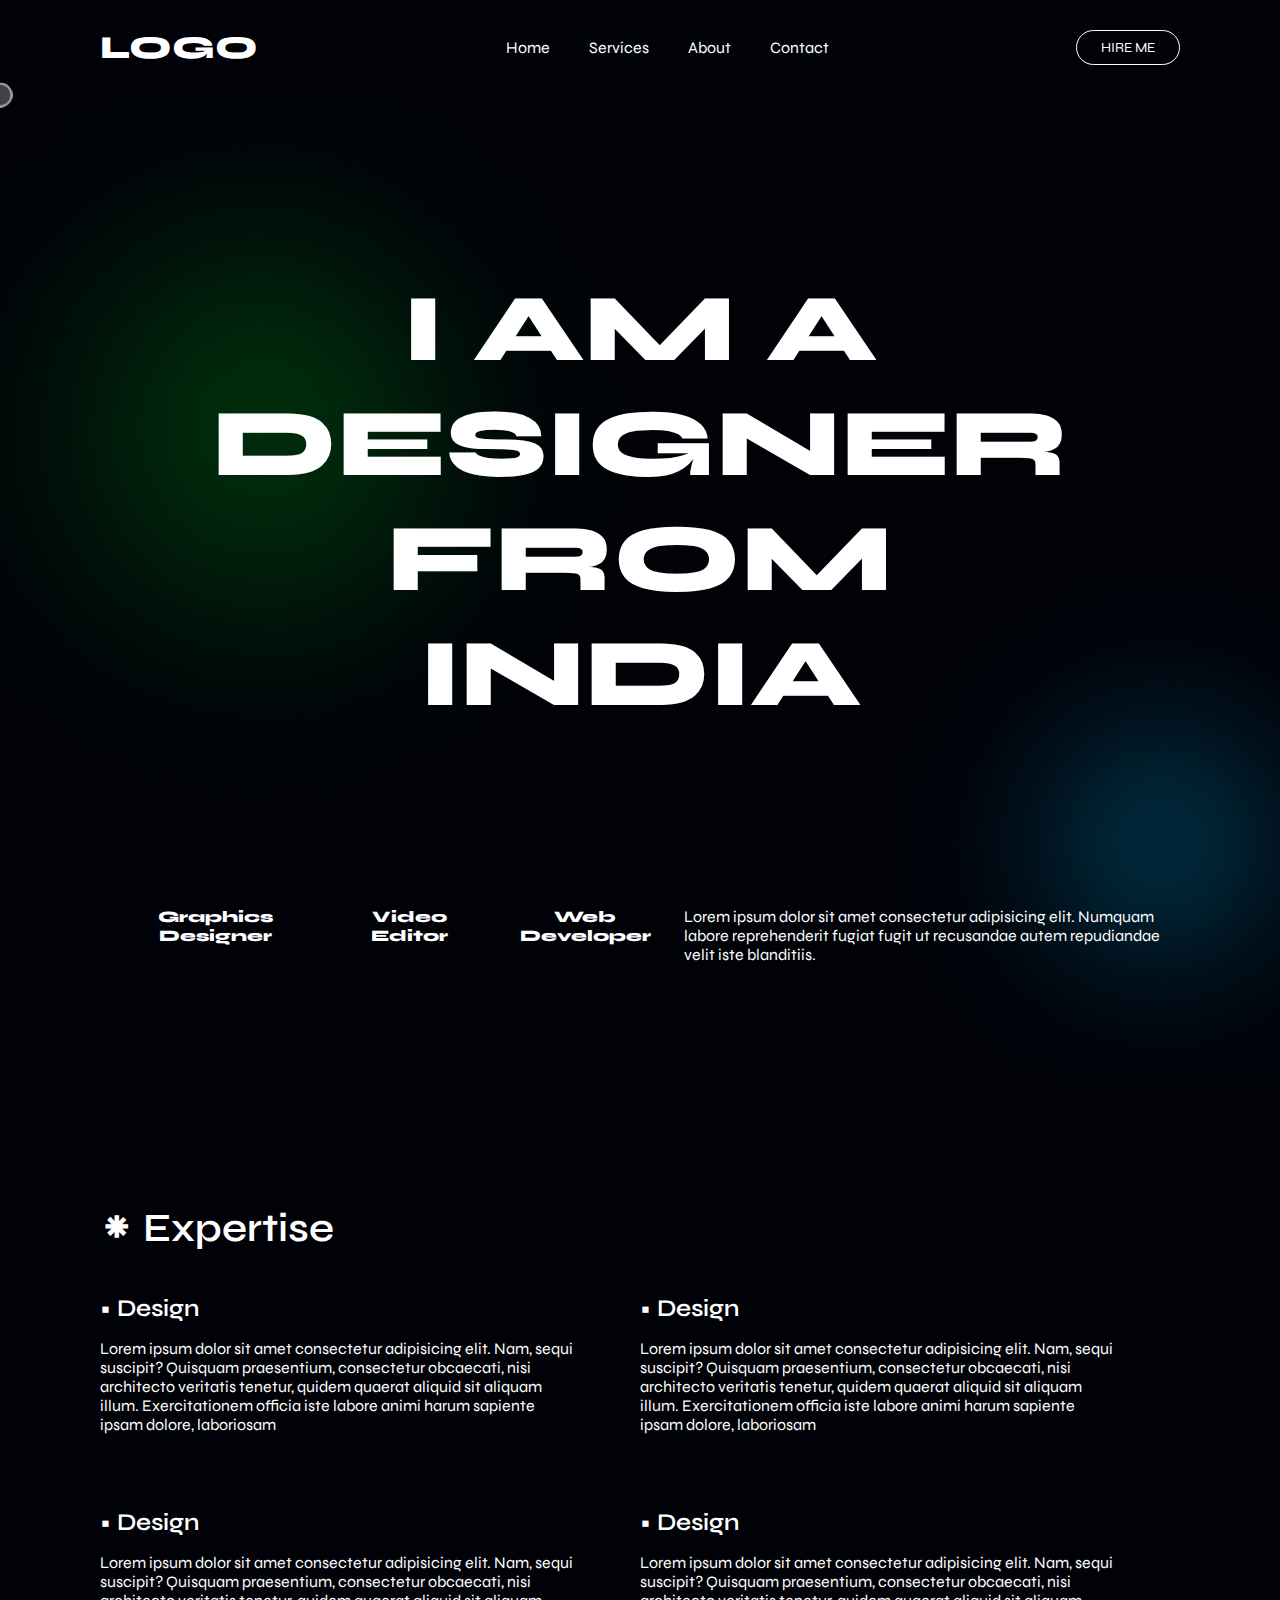
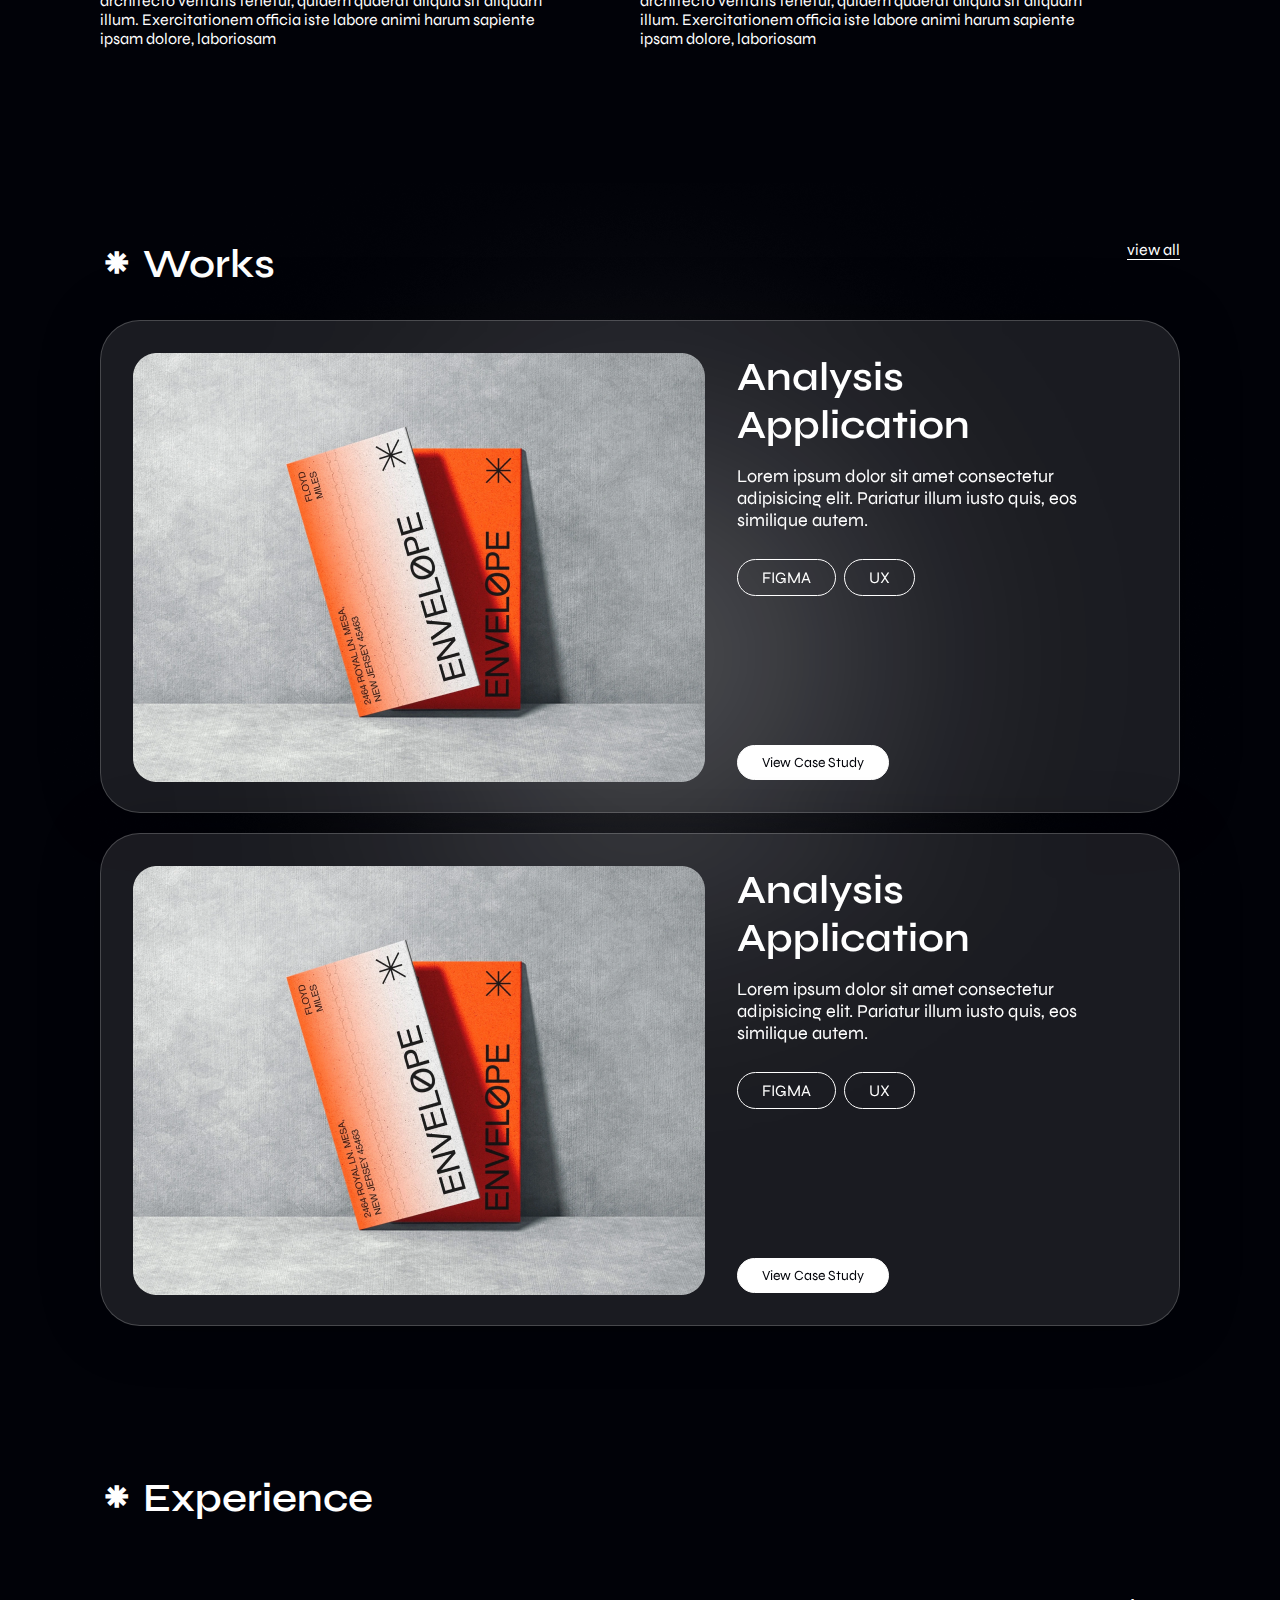
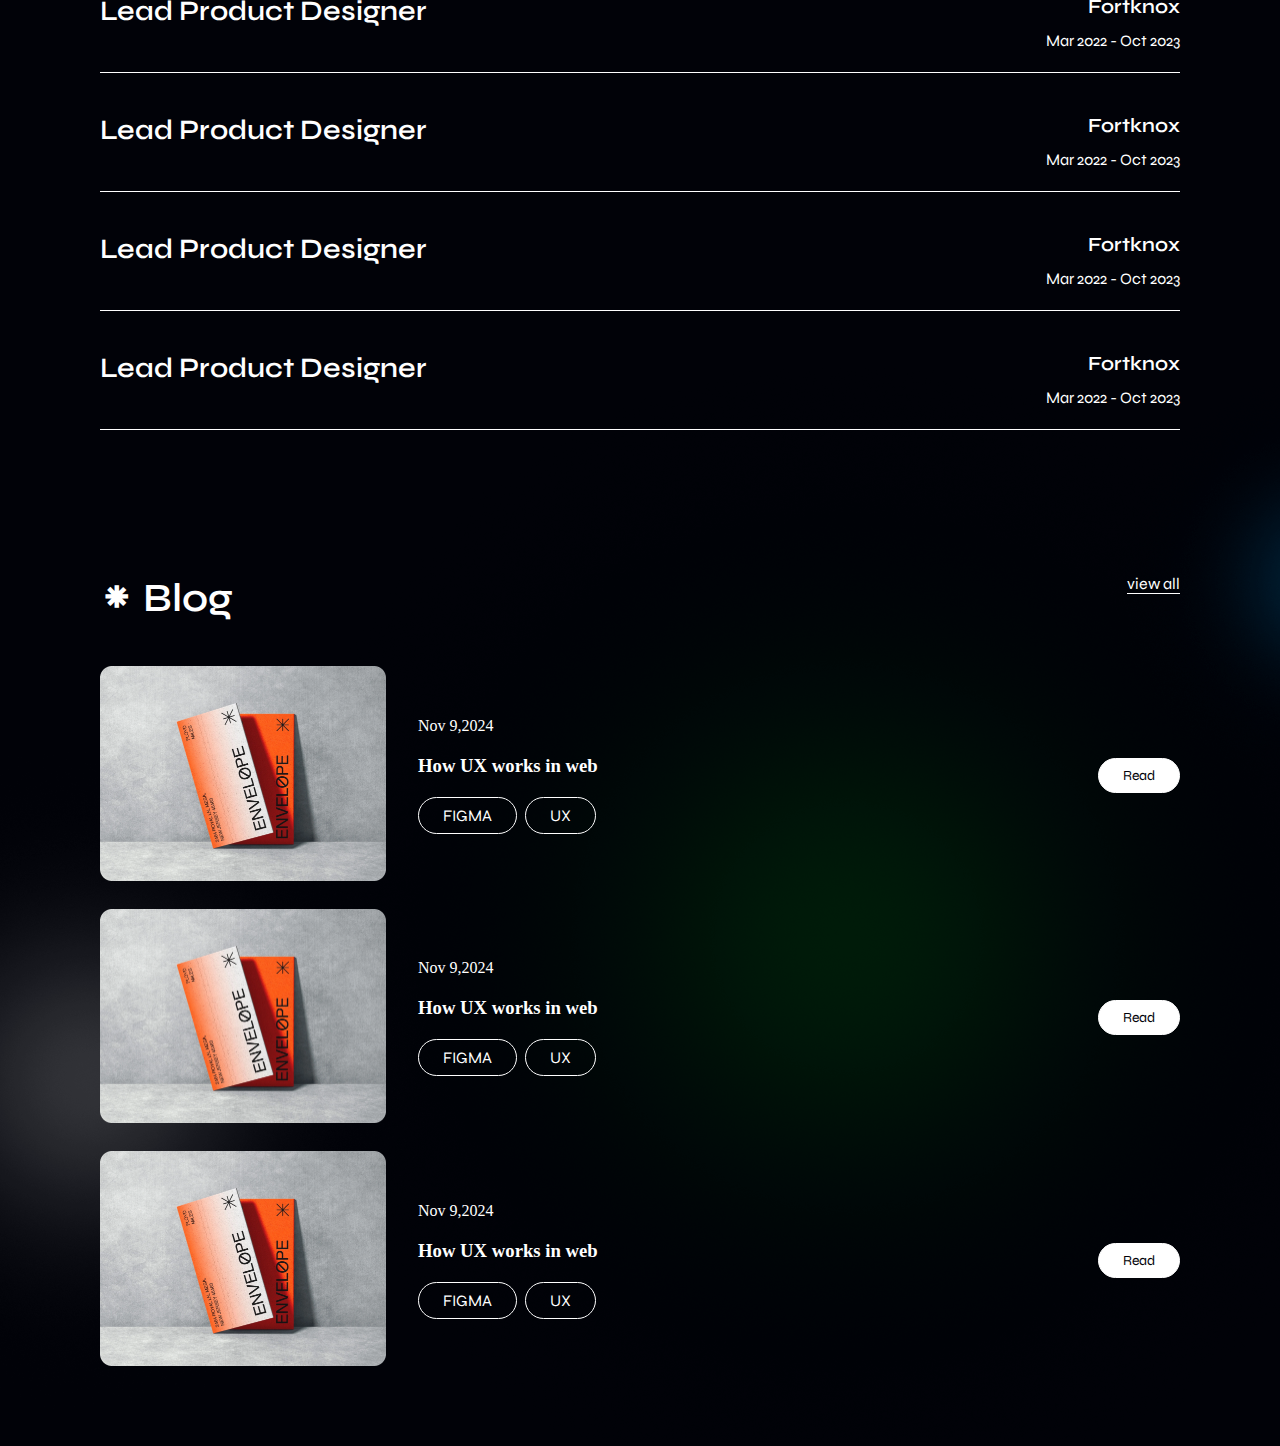
<file: index.html>
<!DOCTYPE html>
<html lang="en">

<head>
    <meta charset="UTF-8">
    <meta name="viewport" content="width=device-width, initial-scale=1.0">
    <link rel="stylesheet" href="style.css">

    <link rel="preconnect" href="https://fonts.googleapis.com">
    <link rel="preconnect" href="https://fonts.gstatic.com" crossorigin>
    <link href="https://fonts.googleapis.com/css2?family=Syne:wght@400..800&display=swap" rel="stylesheet">
    <title>Fusn Studios</title>
</head>

<body>
    <header>
        <div class="Logo">
            <a href="">
                <!-- <img src="Img/Version 1.png" alt="FUSN Studios" class="WebLogo"> -->
                <h1 class="syne-heading">LOGO</h1>
            </a>
        </div>
        <div>
            <nav class="NavButtons syne-body">
                <ul>
                    <li><a href="#" class="NavLinks">Home</a></li>
                    <li><a href="#" class="NavLinks">Services</a></li>
                    <li><a href="#" class="NavLinks">About</a></li>
                    <li><a href="#" class="NavLinks">Contact</a></li>
                </ul>
            </nav>
        </div>
        <button type="button" class="BorderButton">HIRE ME</button>
    </header>

    <!-- Cursor Code -->
    <div class="cursor outer"></div>
    <div class="cursor inner"></div>

    <div class="IntroSection">
        <div class="IntroText">
            <h1 class="syne-heading">I AM A</h1>
            <h1 class="syne-heading">DESIGNER FROM</h1>
            <h1 class="syne-heading">INDIA</h1>
        </div>
        <div class="IntroBody">
            <div class="ProfessionText syne-heading">
                Graphics Designer
            </div>
            <div class="ProfessionText syne-heading">
                Video Editor
            </div>
            <div class="ProfessionText syne-heading">
                Web Developer
            </div>
            <div class="AboutDescription syne-body">
                <p>Lorem ipsum dolor sit amet consectetur adipisicing elit. Numquam labore reprehenderit fugiat fugit ut
                    recusandae autem repudiandae velit iste blanditiis.</p>
            </div>
        </div>
    </div>

    <div class="ExpertiseSection">
        <div class="SectionTitleContainer">
            <h2 class="SectionTitle syne-subheading">⁕ Expertise</h2>
        </div>
        <div class="ExpertiseContainer syne-body">
            <div class="ExpertiseData">
                <h3 class="DataHeading syne-subheading">• Design</h3>
                <p>Lorem ipsum dolor sit amet consectetur adipisicing elit. Nam, sequi suscipit? Quisquam praesentium,
                    consectetur obcaecati, nisi architecto veritatis tenetur, quidem quaerat aliquid sit aliquam illum.
                    Exercitationem officia iste labore animi harum sapiente ipsam dolore, laboriosam</p>
            </div>
            <div class="ExpertiseData">
                <h3 class="DataHeading syne-subheading">• Design</h3>
                <p>Lorem ipsum dolor sit amet consectetur adipisicing elit. Nam, sequi suscipit? Quisquam praesentium,
                    consectetur obcaecati, nisi architecto veritatis tenetur, quidem quaerat aliquid sit aliquam illum.
                    Exercitationem officia iste labore animi harum sapiente ipsam dolore, laboriosam</p>
            </div>
            <div class="ExpertiseData">
                <h3 class="DataHeading syne-subheading">• Design</h3>
                <p>Lorem ipsum dolor sit amet consectetur adipisicing elit. Nam, sequi suscipit? Quisquam praesentium,
                    consectetur obcaecati, nisi architecto veritatis tenetur, quidem quaerat aliquid sit aliquam illum.
                    Exercitationem officia iste labore animi harum sapiente ipsam dolore, laboriosam</p>
            </div>
            <div class="ExpertiseData">
                <h3 class="DataHeading syne-subheading">• Design</h3>
                <p>Lorem ipsum dolor sit amet consectetur adipisicing elit. Nam, sequi suscipit? Quisquam praesentium,
                    consectetur obcaecati, nisi architecto veritatis tenetur, quidem quaerat aliquid sit aliquam illum.
                    Exercitationem officia iste labore animi harum sapiente ipsam dolore, laboriosam</p>
            </div>
        </div>
    </div>

    <div class="WorksSection">
        <div class="SectionTitleContainer">
            <h2 class="SectionTitle syne-subheading">⁕ Works</h2>
            <a href="#" class="SectionLinks">view all</a>
        </div>
        <div class="WorksCard">
            <div class="WorkImage">
                <img src="Img/image 21.png" alt="" srcset="">
            </div>
            <div class="WorkDescription">
                <div class="DescriptionUpper">
                    <h2 class="syne-subheading">Analysis Application</h2>
                    <p class="syne-body">Lorem ipsum dolor sit amet consectetur adipisicing elit. Pariatur illum iusto
                        quis, eos similique autem.</p>
                    <div class="SoftwaresUsed">
                        <h6>FIGMA</h6>
                        <h6>UX</h6>
                    </div>
                </div>
                <div class="DescriptionLower">
                    <button class="FillButton">View Case Study</button>
                </div>
            </div>
        </div>
        <div class="WorksCard">
            <div class="WorkImage">
                <img src="Img/image 21.png" alt="" srcset="">
            </div>
            <div class="WorkDescription">
                <div class="DescriptionUpper">
                    <h2 class="syne-subheading">Analysis Application</h2>
                    <p class="syne-body">Lorem ipsum dolor sit amet consectetur adipisicing elit. Pariatur illum iusto
                        quis, eos similique autem.</p>
                    <div class="SoftwaresUsed">
                        <h6>FIGMA</h6>
                        <h6>UX</h6>
                    </div>
                </div>
                <div class="DescriptionLower">
                    <button class="FillButton">View Case Study</button>
                </div>
            </div>
        </div>
    </div>

    <div class="ExperienceSection">
        <div class="SectionTitleContainer">
            <h2 class="SectionTitle syne-subheading">⁕ Experience</h2>
        </div>

        <div class="ExperienceCard">
            <div class="ExperienceDetails">
                <h2 class="syne-subheading">Lead Product Designer</h2>
                <div class="ExperienceSubDetails">
                    <h4 class="syne-subheading">Fortknox</h4>
                    <h6 class="syne-body">Mar 2022 - Oct 2023</h6>
                </div>
            </div>
            <div class="ExperienceCardLine"></div>
        </div>
        <div class="ExperienceCard">
            <div class="ExperienceDetails">
                <h2 class="syne-subheading">Lead Product Designer</h2>
                <div class="ExperienceSubDetails">
                    <h4 class="syne-subheading">Fortknox</h4>
                    <h6 class="syne-body">Mar 2022 - Oct 2023</h6>
                </div>
            </div>
            <div class="ExperienceCardLine"></div>
        </div>
        <div class="ExperienceCard">
            <div class="ExperienceDetails">
                <h2 class="syne-subheading">Lead Product Designer</h2>
                <div class="ExperienceSubDetails">
                    <h4 class="syne-subheading">Fortknox</h4>
                    <h6 class="syne-body">Mar 2022 - Oct 2023</h6>
                </div>
            </div>
            <div class="ExperienceCardLine"></div>
        </div>
        <div class="ExperienceCard">
            <div class="ExperienceDetails">
                <h2 class="syne-subheading">Lead Product Designer</h2>
                <div class="ExperienceSubDetails">
                    <h4 class="syne-subheading">Fortknox</h4>
                    <h6 class="syne-body">Mar 2022 - Oct 2023</h6>
                </div>
            </div>
            <div class="ExperienceCardLine"></div>
        </div>
    </div>

    <div class="BlogSection">
        <div class="SectionTitleContainer">
            <h2 class="SectionTitle syne-subheading">⁕ Blog</h2>
            <a href="#" class="SectionLinks">view all</a>
        </div>

        <div class="BlogCard">
            <div class="BlogCardImage"><img src="Img/image 21.png" alt=""></div>
            <div class="BlogDescription">
                <p>Nov 9,2024</p>
                <h3>How UX works in web</h3>
                <div class="BlogSoftwaresUsed">
                    <h6>FIGMA</h6>
                    <h6>UX</h6>
                </div>
            </div>
            <div class="BlogButton">
                <button class="FillButton">Read</button>
            </div>
        </div>
        <div class="BlogCard">
            <div class="BlogCardImage"><img src="Img/image 21.png" alt=""></div>
            <div class="BlogDescription">
                <p>Nov 9,2024</p>
                <h3>How UX works in web</h3>
                <div class="BlogSoftwaresUsed">
                    <h6>FIGMA</h6>
                    <h6>UX</h6>
                </div>
            </div>
            <div class="BlogButton">
                <button class="FillButton">Read</button>
            </div>
        </div>
        <div class="BlogCard">
            <div class="BlogCardImage"><img src="Img/image 21.png" alt=""></div>
            <div class="BlogDescription">
                <p>Nov 9,2024</p>
                <h3>How UX works in web</h3>
                <div class="BlogSoftwaresUsed">
                    <h6>FIGMA</h6>
                    <h6>UX</h6>
                </div>
            </div>
            <div class="BlogButton">
                <button class="FillButton">Read</button>
            </div>
        </div>
    </div>
</body>
<script>
    const cursor = document.querySelectorAll(".cursor");
    const links = document.querySelectorAll("a");
    const ButtonOP = document.querySelectorAll("button");

    window.addEventListener("mousemove", (e) => {

        let x = e.pageX;
        let y = e.pageY;

        cursor.forEach(el => {
            el.style.left = `${x}px`;
            el.style.top = `${y}px`;

            links.forEach(a => {
                a.addEventListener("mouseenter", () => {
                    el.classList.add("hover");
                })
                a.addEventListener("mouseleave", () => {
                    el.classList.remove("hover");
                })
            })
            ButtonOP.forEach(mybutton => {
                mybutton.addEventListener("mouseenter", () => {
                    el.classList.add("hover");
                })
                mybutton.addEventListener("mouseleave", () => {
                    el.classList.remove("hover");
                })
            })
        })
    })
</script>

</html>
</file>
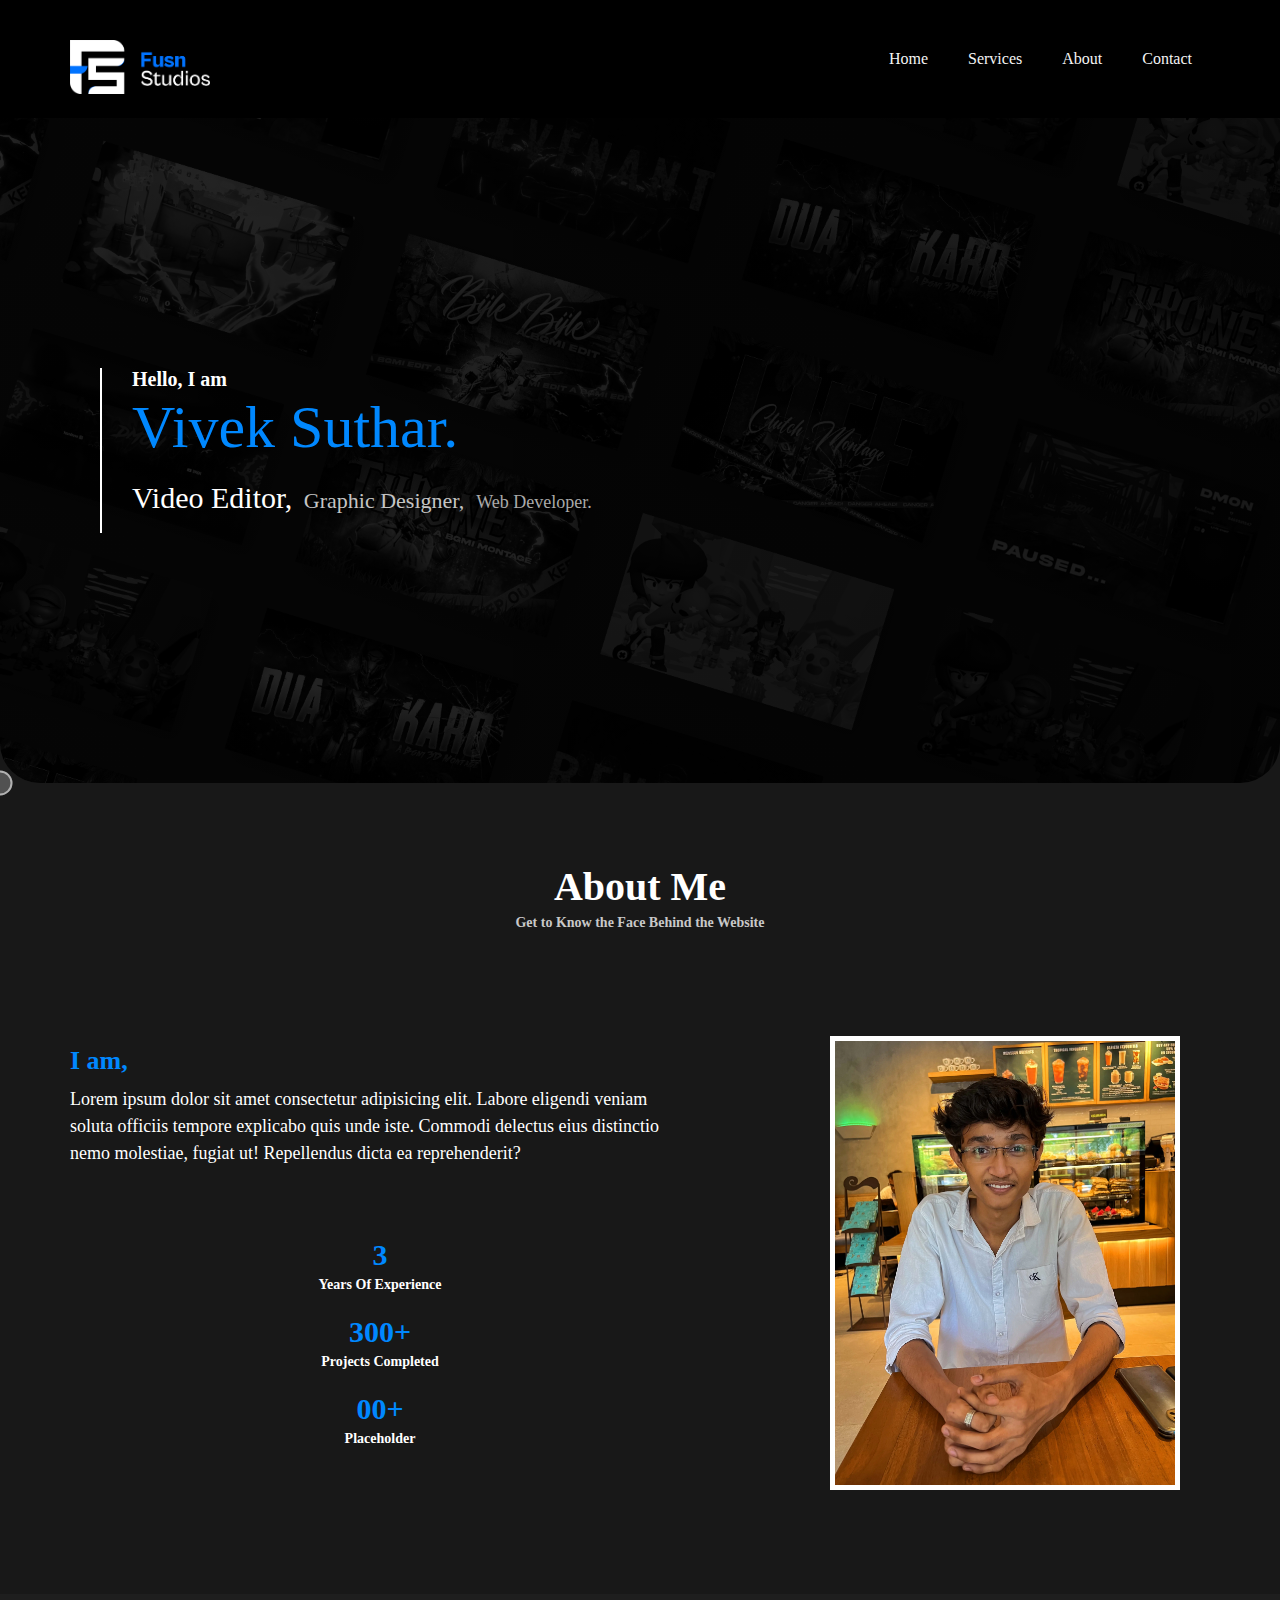
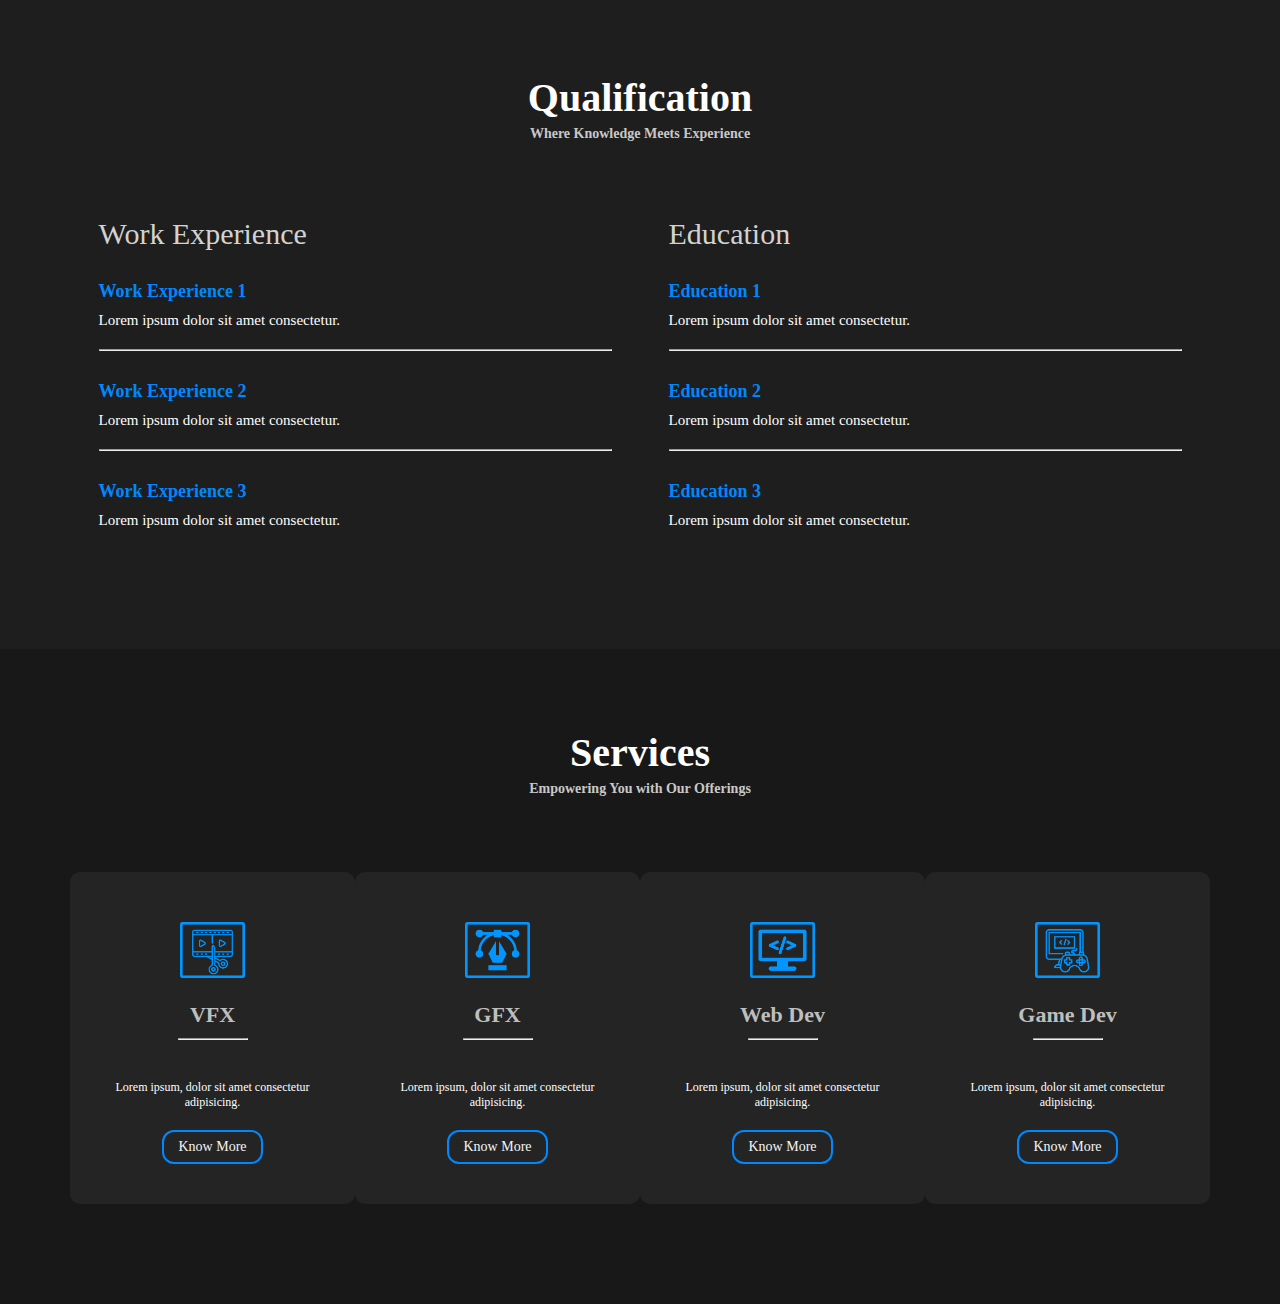
<file: New Website/index.html>
<!DOCTYPE html>
<html lang="en">

<head>
    <meta charset="UTF-8">
    <meta name="viewport" content="width=device-width, initial-scale=1.0">
    <link rel="stylesheet" href="style.css">
    <title>Fusn Studios</title>
</head>

<body>
    <header>
        <div class="Logo">
            <img src="Img/Version 1.png" alt="FUSN Studios" class="WebLogo">
        </div>
        <div>
            <nav class="NavButtons">
                <ul>
                    <li><a href="#">Home</a></li>
                    <li><a href="#">Services</a></li>
                    <li><a href="#">About</a></li>
                    <li><a href="#">Contact</a></li>
                </ul>
            </nav>
        </div>
    </header>

    <div class="IntroContainer">

        <div class="VerticalLine"></div>

        <div class="IntroDetails">
            <h4 class="IntroStart">Hello, I am</h4>
            <h1 class="IntroName">Vivek Suthar.</h1>
            <h1 class="Profession1">Video Editor, <span class="Span1">Graphic Designer,</span><span class="Span2">Web
                    Developer.</span></h1>
            <!-- <h1 class="Profession2">Graphics Designer</h1>
            <h1 class="Profession3">Web Developer</h1> -->
        </div>
    </div>

    <!-- Cursor Code -->
    <div class="cursor outer"></div>
    <div class="cursor inner"></div>

    <div class="AboutContainer">
        <div class="HeadingTitles">
            <h2>About Me</h2>
            <h6>Get to Know the Face Behind the Website</h6>
        </div>

        <div class="AboutSection">
            <div class="AboutSubSection">
                <div class="AboutDetails">
                    <h4>I am,</h4>
                    <p>Lorem ipsum dolor sit amet consectetur adipisicing elit. Labore eligendi veniam soluta officiis tempore explicabo quis unde iste. Commodi delectus eius distinctio nemo molestiae, fugiat ut! Repellendus dicta ea reprehenderit?</p>
                </div>
                <div class="ExperienceSection">
                    <h3>3</h3>
                    <h6>Years Of Experience</h6>
                    <h3>300+</h3>
                    <h6>Projects Completed</h6>
                    <h3>00+</h3>
                    <h6>Placeholder</h6>
                </div>
            </div>
            <div class="ImageSection">
                <img src="Img/Vivek Photo.webp" alt="">
            </div>
        </div>
    </div>

    <div class="QualificationContainer">
        <div class="HeadingTitles">
            <h2>Qualification</h2>
            <h6>Where Knowledge Meets Experience</h6>
        </div>
        <div class="QualificationDetails">
            <div class="WorkExperience">
                <h2>Work Experience</h2>
                <div class="WorkDetails">
                    <h4>Work Experience 1</h4>
                    <p>Lorem ipsum dolor sit amet consectetur.</p>
                    <hr>
                </div>
                <div class="WorkDetails">
                    <h4>Work Experience 2</h4>
                    <p>Lorem ipsum dolor sit amet consectetur.</p>
                    <hr>
                </div>
                <div class="WorkDetails">
                    <h4>Work Experience 3</h4>
                    <p>Lorem ipsum dolor sit amet consectetur.</p>
                </div>
            </div>
            <div class="Education">
                <h2>Education</h2>
                <div class="EducationDetails">
                    <h4>Education 1</h4>
                    <p>Lorem ipsum dolor sit amet consectetur.</p>
                    <hr>
                </div>
                <div class="EducationDetails">
                    <h4>Education 2</h4>
                    <p>Lorem ipsum dolor sit amet consectetur.</p>
                    <hr>
                </div>
                <div class="EducationDetails">
                    <h4>Education 3</h4>
                    <p>Lorem ipsum dolor sit amet consectetur.</p>
                </div>
            </div>
        </div>
    </div>
    
    <div class="ServicesSection">
        <div class="HeadingTitles">
            <h2>Services</h2>
            <h6>Empowering You with Our Offerings</h6>
        </div>
        <div class="ServicesContainer">
            <div class="ServicesCard">
                <img src="Icons/VFX.webp" alt="">
                <h3>VFX</h3>
                <hr>
                <p>Lorem ipsum, dolor sit amet consectetur adipisicing.</p>
                <button>Know More</button>
            </div>
            <div class="ServicesCard">
                <img src="Icons/GFX.webp" alt="">
                <h3>GFX</h3>
                <hr>
                <p>Lorem ipsum, dolor sit amet consectetur adipisicing.</p>
                <button>Know More</button>
            </div>
            <div class="ServicesCard">
                <img src="Icons/Web Development.webp" alt="">
                <h3>Web Dev</h3>
                <hr>
                <p>Lorem ipsum, dolor sit amet consectetur adipisicing.</p>
                <button>Know More</button>
            </div>
            <div class="ServicesCard">
                <img src="Icons/Game Development.webp" alt="">
                <h3>Game Dev</h3>
                <hr>
                <p>Lorem ipsum, dolor sit amet consectetur adipisicing.</p>
                <button>Know More</button>
            </div>
        </div>
    </div>
    
</body>
<script>
    const cursor = document.querySelectorAll(".cursor");
    const links = document.querySelectorAll("a");
    const ButtonOP = document.querySelectorAll("#mybutton");

    window.addEventListener("mousemove", (e) => {

        let x = e.pageX;
        let y = e.pageY;

        cursor.forEach(el => {
            el.style.left = `${x}px`;
            el.style.top = `${y}px`;

            links.forEach(a => {
                a.addEventListener("mouseenter", () => {
                    el.classList.add("hover");
                })
                a.addEventListener("mouseleave", () => {
                    el.classList.remove("hover");
                })
            })
            ButtonOP.forEach(mybutton => {
                mybutton.addEventListener("mouseenter", () => {
                    el.classList.add("hover");
                })
                mybutton.addEventListener("mouseleave", () => {
                    el.classList.remove("hover");
                })
            })
        })
    })
</script>

</html>
</file>
<file: style.css>
/* Brand Color */
/* color: rgb(0, 136, 255); */
/* color: rgb(200, 200, 200); */
:root {
    --bg-color: #010208;
    --main-font-color: #ffffff;
}

@import url('https://fonts.googleapis.com/css2?family=Syne:wght@400..800&display=swap');

.syne-heading {
    color: var(--main-font-color);
    font-family: "Syne", serif;
    font-optical-sizing: auto;
    font-weight: 800;
    font-style: normal;
}

.syne-subheading {
    color: var(--main-font-color);
    font-family: "Syne", serif;
    font-optical-sizing: auto;
    font-weight: 600;
    font-style: normal;
}

.syne-body {
    color: var(--main-font-color);
    font-family: "Syne", serif;
    font-optical-sizing: auto;
    font-weight: 400;
    font-style: normal;
}


* {
    box-sizing: border-box;
    margin: 0;
    padding: 0px;
    cursor: none;
}

body {
    background-color: var(--bg-color);
    background-image: url(Img/Blur\ BG.png), url(Img/Blur\ BG\ 2.png), url(Img/Blur\ BG\ 3.png);
    background-repeat: no-repeat;
    background-position:
        top,
        center,
        bottom;
    cursor: none;
    overflow-x: hidden;
    color: var(--main-font-color);
}

html {
    scroll-behavior: smooth;
}

li,
a,
button {
    cursor: none;
    /* font-family: 'Carmen Sans Medium'; */
    /* font-weight: 500; */
    /* font-size: 16px; */
    color: var(--main-font-color);
    text-decoration: none;
}

/* Cursor Animation.................. */
.cursor {
    position: absolute;
    height: 25px;
    width: 25px;
    border-radius: 50%;
    transform: translate(-50%, -50%);
    pointer-events: none;
    transition: transform 100ms ease-in-out;
}

.outer {
    border: 2px solid #ffffff90;
    /* border: 2px solid #f7f7f770; */
    mix-blend-mode: difference;
    z-index: 1000;
}

.inner {
    background: #ffffff40;
    transition: 200ms ease-out;
    z-index: 1000;
}

.cursor.hover {
    transform: translate(-50%, -50%) scale(2.5);
    border: 1px solid var(--bg-color);
    transition: transform 200ms ease-in-out;
}

.inner.hover {
    /* border: 1px solid #f7f7f770; */
    background: #ffffff;
    mix-blend-mode: difference;
}


/* Buttons.................. */
.BorderButton {
    font-family: "Syne", serif;
    font-optical-sizing: auto;
    font-weight: 400;
    font-style: normal;
    font-size: 14px;
    background: none;
    padding: 8px 24px;
    border-radius: 24px;
    border: 1px solid var(--main-font-color);
    color: var(--main-font-color);
    transition: all 0.2s ease 0s;
}

.BorderButton:hover {
    background: var(--main-font-color);
    border-radius: 0px;
    border: 1px solid var(--main-font-color);
    color: var(--bg-color);
    transition: all 0.3s ease 0s;
}

.FillButton {
    font-family: "Syne", serif;
    font-optical-sizing: auto;
    font-weight: 400;
    font-style: normal;
    font-size: 14px;
    background: var(--main-font-color);
    padding: 8px 24px;
    border-radius: 24px;
    border: 1px solid var(--main-font-color);
    color: var(--bg-color);
    transition: all 0.2s ease 0s;
}

.FillButton:hover {
    background: none;
    border-radius: 0px;
    border: 1px solid var(--main-font-color);
    color: var(--main-font-color);
    transition: all 0.3s ease 0s;
}

.SectionLinks {
    color: var(--bg-color);
    color: var(--main-font-color);
    font-family: "Syne", serif;
    font-optical-sizing: auto;
    font-weight: 400;
    font-style: normal;
    font-size: 16px;
    text-decoration: underline;
    text-underline-offset: 4px;
}

/* Buttons..................END */


/* Navigation Bar.................. */
header {
    background-color: var(--bg-color);
    display: flex;
    justify-content: space-between;
    align-items: center;
    padding: 28px 100px;
}

.WebLogo {
    width: 120px;
    margin-top: 0px;
}

.NavButtons {
    list-style: none;
}

.NavButtons li {
    display: inline-block;
    padding: 0px 18px;
    transition: all 0.3s ease 0s;
}

.NavButtons li:hover {
    transform: translate(0, -5px);
}

.NavLinks {
    width: max-content;
    position: relative;
}

.NavLinks::after {
    content: "";
    position: absolute;
    bottom: -5px;
    height: 2px;
    width: 100%;
    left: 0;
    background-color: var(--main-font-color);
    transition: 0.2s;
    transition-timing-function: ease-in-out;
    transform: scaleX(0);
}

.NavLinks:hover::after {
    transform: scaleX(1);
}


.Logo {
    cursor: none;
    /* font-family: 'Carmen Sans Heavy';
    font-weight: 500;
    font-size: 16px;
    color: white; */
}


/* IntroSection.................. */
.IntroSection {
    width: 100%;
    display: block;
    padding: 176px 100px;
    align-items: center;
    text-align: center;
}

.IntroText {
    font-size: 3rem;
    margin-bottom: 176px;
}

.IntroBody {
    width: 100%;
    display: inline-flex;
    justify-content: space-between;
}

.AboutDescription {
    width: 500px;
    text-align: left;
}


.SectionTitleContainer {
    width: 100%;
    display: inline-flex;
    justify-content: space-between;
    margin-bottom: 32px;
}

.SectionTitle {
    font-size: 40px;
}

/* Expertise Section.................. */
.ExpertiseSection {
    width: 100%;
    padding: 64px 100px;
}

.ExpertiseContainer {
    width: 100%;
    text-align: left;
    display: grid;
    grid-template-columns: repeat(2, 1fr);
    /* 3 equal columns */
    grid-template-rows: auto;
}

.ExpertiseData {
    margin: 0px 64px 64px 0px;
}

.DataHeading {
    margin-bottom: 16px;
    font-size: 24px;
}

/* Expertise Section..................END*/


/* Works Section..................*/
.WorksSection {
    width: 100%;
    padding: 64px 100px;
    /* background-image: url(Img/Blur\ BG.png);
    background-size: cover;
    background-position: center;
    background-repeat: repeat-y; */
    /* background: linear-gradient(135deg, #001722, #002707); */
    /* Adjusts the size of the image */
    align-items: center;
    justify-content: center;
    text-align: center;
}

.WorksCard {
    /* width: 100%; */
    height: 493px;
    display: inline-flex;
    justify-content: space-between;
    padding: 32px;
    background-color: rgba(255, 255, 255, 0.1);
    border-radius: 40px;
    backdrop-filter: blur(20px);
    /* Blurs the background behind the card */
    box-shadow: 0 0px 60px rgba(0, 0, 0, 0.3);
    /* Subtle shadow for depth */
    border: 1px solid rgba(255, 255, 255, 0.2);
    /* Adds a frosted border */
    margin-bottom: 20px;
}

.WorksImage {
    width: 50%;
    border-radius: 24px;
}

.WorkDescription {
    display: flex;
    flex-direction: column;
    justify-content: space-between;
    height: 100%;
    text-align: left;
    margin: 0px 64px 0px 32px;
}

.DescriptionUpper h2 {
    font-size: 40px;
    margin-bottom: 16px;
}

.DescriptionUpper p {
    font-size: 18px;
    margin-bottom: 16px;
}

.SoftwaresUsed {
    display: inline-flex;
}

.SoftwaresUsed h6 {
    font-family: "Syne", serif;
    font-optical-sizing: auto;
    font-weight: 400;
    font-style: normal;
    font-size: 16px;
    margin: 12px 8px 0px 0px;
    border: 1px solid var(--main-font-color);
    border-radius: 24px;
    padding: 8px 24px;
}
/* Works Section..................END*/

/* Experience Section..................*/
.ExperienceSection {
    width: 100%;
    padding: 64px 100px;
    align-items: center;
    justify-content: center;
    text-align: center;
}
.ExperienceCard{
    margin: 28px 0px 16px;
}
.ExperienceDetails{
    width: 100%;
    display: inline-flex;
    justify-content: space-between;
    padding: 12px 0px;
}
.ExperienceDetails h2{
    font-size: 28px;
}
.ExperienceDetails h4{
    margin-bottom: 12px;
    font-size: 20px;
}
.ExperienceDetails h6{
    font-size: 16px;
}
.ExperienceSubDetails{
    text-align: right;
}
.ExperienceCardLine{
    width: 100%;
    height: 1px;
    background-color: white;
}
/* Experience Section..................END*/

/* Blog Section..................*/
.BlogSection {
    width: 100%;
    padding: 64px 100px;
    text-align: center;
}
.BlogCard{
    width: 100%;
    display: inline-flex;
    justify-content: space-between;
    height: 100%;
    margin: 12px 0px;
}
.BlogCardImage img{
    width: 286px;
}
.BlogDescription{
    width: 100%;
    display: flex;
    flex-direction: column;
    justify-content: space-between;
    height: 100%;
    text-align: left;
    margin: auto 32px;
}
.BlogDescription p, h3, h6{
    margin: 10px 0px;
}
.BlogSoftwaresUsed {
    display: inline-flex;
}
.BlogSoftwaresUsed h6 {
    font-family: "Syne", serif;
    font-optical-sizing: auto;
    font-weight: 400;
    font-style: normal;
    font-size: 16px;
    margin-right: 8px;
    border: 1px solid var(--main-font-color);
    border-radius: 24px;
    padding: 8px 24px;
}
.BlogButton{
    margin: auto;
}
/* Blog Section..................END*/
</file>
<file: New Website/style.css>
/* Brand Color */
/* color: rgb(0, 136, 255); */
/* color: rgb(200, 200, 200); */

* {
    box-sizing: border-box;
    margin: 0;
    padding: 0px;
    cursor: none;
}

body {
    background-color: rgb(24, 24, 24);
    cursor: none;
    /* overflow: hidden; */
    overflow-x: hidden;
}

/* Cursor Animation */
.cursor {
    position: absolute;
    height: 25px;
    width: 25px;
    border-radius: 50%;
    transform: translate(-50%, -50%);
    pointer-events: none;
    transition: transform 100ms ease-in-out;
}

.outer {
    border: 2px solid #fcfcfc90;
    /* border: 2px solid #f7f7f770; */
}

.inner {
    background: #fcfcfc40;
    transition: 200ms ease-out;
}

.cursor.hover {
    transform: translate(-50%, -50%) scale(2.5);
    border: 1px solid #f7f7f770;
    transition: transform 200ms ease-in-out;
}

.inner.hover {
    /* border: 1px solid #f7f7f770; */
    background: #f7f7f7;
    mix-blend-mode: difference;
}

html {
    scroll-behavior: smooth;
}

li,
a,
button {
    cursor: none;
    font-family: 'Carmen Sans Medium';
    /* font-weight: 500; */
    font-size: 16px;
    color: rgb(244, 244, 244);
    text-decoration: none;
}

/* Navigation Bar */
.WebLogo{
    width: 140px;
    margin-top: 20px;
}

.NavButtons {
    list-style: none;
}

.NavButtons li {
    display: inline-block;
    padding: 0px 18px;
    transition: all 0.3s ease 0s;
}

.NavButtons li:hover {
    transform: translate(0, -5px);
}

a {
    width: max-content;
    position: relative;
}

a::after {
    content: "";
    position: absolute;
    bottom: -5px;
    height: 2px;
    width: 100%;
    left: 0;
    background-color: rgb(255, 255, 255);
    transition: 0.2s;
    transition-timing-function: ease-in-out;
    transform: scaleX(0);
}

a:hover::after {
    transform: scaleX(1);
}

header {
    background-color: black;
    display: flex;
    justify-content: space-between;
    align-items: center;
    padding: 20px 70px;
}

.Logo {
    cursor: none;
    font-family: 'Carmen Sans Heavy';
    font-weight: 500;
    font-size: 16px;
    color: white;
}

.Logo span {
    font-family: 'Carmen Sans ExtraBold';
    font-weight: 500;
    font-size: 20px;
    margin-left: 5px;
    color: rgb(167, 167, 167);
    /* color: rgb(0, 136, 255); */
}

/* IntroContainer */
.IntroContainer {
    background-color: black;
    background-image: linear-gradient(to right, rgba(0, 0, 0, 0.85), rgba(0, 0, 0, 0.9)), url("Fusn Studios Website BG.png");
    /* background-image: url("Fusn Studios Website BG.png"); */
    background-size: cover;
    padding: 250px 100px;
    color: white;
    display: inline-flex;
    width: 100%;
    vertical-align: middle;
    border-radius: 0px 0px 40px 40px;
}

.VerticalLine {
    background-color: white;
    width: 2px;
    height: 165px;
    margin: 0 30px 0 0;
}

.IntroDetails {
    vertical-align: middle;
}

.IntroStart {
    font-family: 'Carmen Sans Medium';
    font-size: 20px;
    font-weight: 900;
}

.IntroName {
    font-family: 'Carmen Sans ExtraBold';
    font-size: 60px;
    font-weight: 500;
    line-height: 1.2;
    color: rgb(0, 136, 255);
}

.Profession1 {
    font-family: 'Carmen Sans Light';
    font-weight: 100;
    font-size: 30px;
    margin-top: 20px;
    line-height: 1;
}

.Span1 {
    font-size: 22px;
    margin-left: 4px;
    color: #c4c4c4;
}

.Span2 {
    font-size: 18px;
    margin-left: 12px;
    color: #aaaaaa;
}

/* About Container */
.HeadingTitles h2 {
    text-align: center;
    font-family: 'Carmen Sans ExtraBold';
    color: white;
    font-size: 40px;
    padding: 80px 0 0 0;
}

.HeadingTitles h6 {
    text-align: center;
    font-family: 'Carmen Sans UltraLight';
    /* color: rgb(0, 136, 255); */
    color: rgb(200, 200, 200);
    font-size: 14px;
    margin: 5px 0;
}

.AboutContainer {
    margin: 0 70px;
}

.AboutSection {
    color: white;
    display: inline-flex;
    margin: 100px 0;
}

.AboutSubSection {
    display: block;
    margin: 10px 70px 10px 0;
    padding-right: 70px;
}

/* Hello I am text */
.AboutDetails {
    margin: 0 0 70px 0;
}

.AboutDetails h4 {
    font-family: 'Carmen Sans ExtraBold';
    color: rgb(0, 136, 255);
    font-size: 26px;
    margin-bottom: 10px;
}

.AboutDetails p {
    font-family: 'Carmen Sans Medium';
    color: white;
    font-size: 18px;
    line-height: 1.5;
}

/* Experience Section */
.ExperienceSection h3 {
    text-align: center;
    font-family: 'Carmen Sans Medium';
    color: rgb(0, 136, 255);
    font-size: 30px;
    line-height: 1.2;
}

.ExperienceSection h6 {
    text-align: center;
    font-family: 'Carmen Sans UltraLight';
    color: white;
    font-size: 14px;
    line-height: 1;
    margin: 5px 0 22px 0;
}

/* Image Section */
.ImageSection img {
    width: 350px;
    margin: 0 30px 0 0;
    border: solid 5px white;
}

/* Qualification Section */
.QualificationContainer{
    padding: 0 70px;
    display: block;
    background-color: rgb(30, 30, 30);
}
.QualificationDetails{
    display: inline-flex;
    width: 100%;
    justify-content: space-around;
    margin: 70px 0 100px;
}
.WorkExperience, .Education{
    display: block;
    color: white;
    width: 45%;
    align-items: center;
}
.QualificationDetails h2 {
    font-family: 'Carmen Sans ExtraBold';
    font-size: 30px;
    font-weight: 500;
    color: rgb(210, 210, 210);
    margin-bottom: 10px;
}
.QualificationDetails h4 {
    font-family: 'Carmen Sans Medium';
    font-size: 18px;
    font-weight: 600;
    color: rgb(0, 136, 255);
    margin: 30px 0 10px;
}
.QualificationDetails p{
    font-family: 'Carmen Sans Light';
    font-size: 15px;
    margin: 0 0 20px 0;
}

.ServicesSection{
    display: block;
}
.ServicesContainer{
    width: 100%;
    display: inline-flex;
    justify-content: space-between;
    padding: 0 70px;
    margin: 70px 0 100px;
}
.ServicesCard{
    display: block;
    min-width: 200px;
    max-width: 300px;
    background-color: rgb(36, 36, 36);
    text-align: center;
    border-radius: 10px;
}
.ServicesCard img{
    width: 65px;
    margin: 50px 0 20px;
}
.ServicesCard h3{
    font-family: 'Carmen Sans ExtraBold';
    font-size: 22px;
    color: rgb(190, 190, 190);
}
.ServicesCard hr{
    width: 70px;
    margin: 10px auto;
}
.ServicesCard p{
    font-family: 'Carmen Sans Medium';
    color: white;
    font-size: 12px;
    margin: 40px 30px 20px;
}
.ServicesCard button {
    font-size: 14px;
    padding: 7px 14px;
    border: solid 2px;
    border-radius: 12px;
    border-color: rgb(0, 136, 255);
    background-color: transparent;
    transition: all 0.15s ease 0s;
    margin: 0 0 40px;
}
.ServicesCard button:hover {
    transition: all 0.3s ease 0s;
    border: 1;
    border-radius: 0px;
    background-color: rgba(0, 136, 255, 1);
    border-color: rgba(0, 0, 0, 0);
}
</file>
